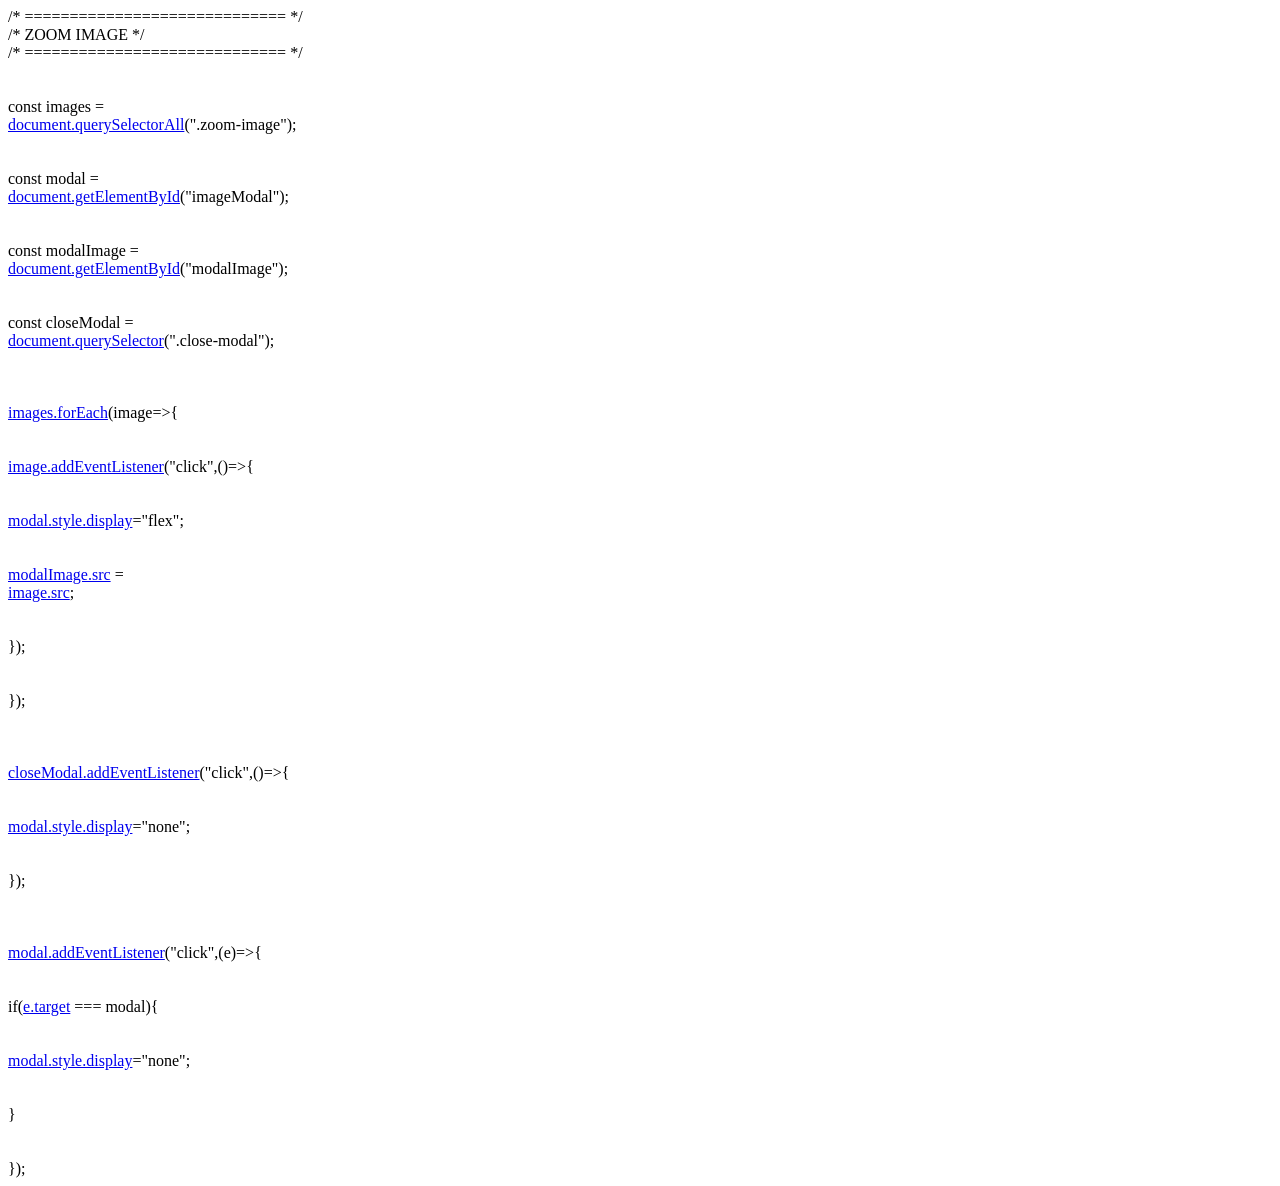
<file: JAVAS.html>
<html><head><meta http-equiv="Content-Type" content="text/html; charset=UTF-8"/></head><body>/* ============================= */<br>/* ZOOM IMAGE */<br>/* ============================= */<br><br><br>const images =<br><a href="http://document.querySelectorAll">document.querySelectorAll</a>(".zoom-image");<br><br><br>const modal =<br><a href="http://document.getElementById">document.getElementById</a>("imageModal");<br><br><br>const modalImage =<br><a href="http://document.getElementById">document.getElementById</a>("modalImage");<br><br><br>const closeModal =<br><a href="http://document.querySelector">document.querySelector</a>(".close-modal");<br><br><br><br><a href="http://images.forEach">images.forEach</a>(image=&gt;{<br><br><br><a href="http://image.addEventListener">image.addEventListener</a>("click",()=&gt;{<br><br><br><a href="http://modal.style.display">modal.style.display</a>="flex";<br><br><br><a href="http://modalImage.src">modalImage.src</a> =<br><a href="http://image.src">image.src</a>;<br><br><br>});<br><br><br>});<br><br><br><br><a href="http://closeModal.addEventListener">closeModal.addEventListener</a>("click",()=&gt;{<br><br><br><a href="http://modal.style.display">modal.style.display</a>="none";<br><br><br>});<br><br><br><br><a href="http://modal.addEventListener">modal.addEventListener</a>("click",(e)=&gt;{<br><br><br>if(<a href="http://e.target">e.target</a> === modal){<br><br><br><a href="http://modal.style.display">modal.style.display</a>="none";<br><br><br>}<br><br><br>});</body></html>
</file>
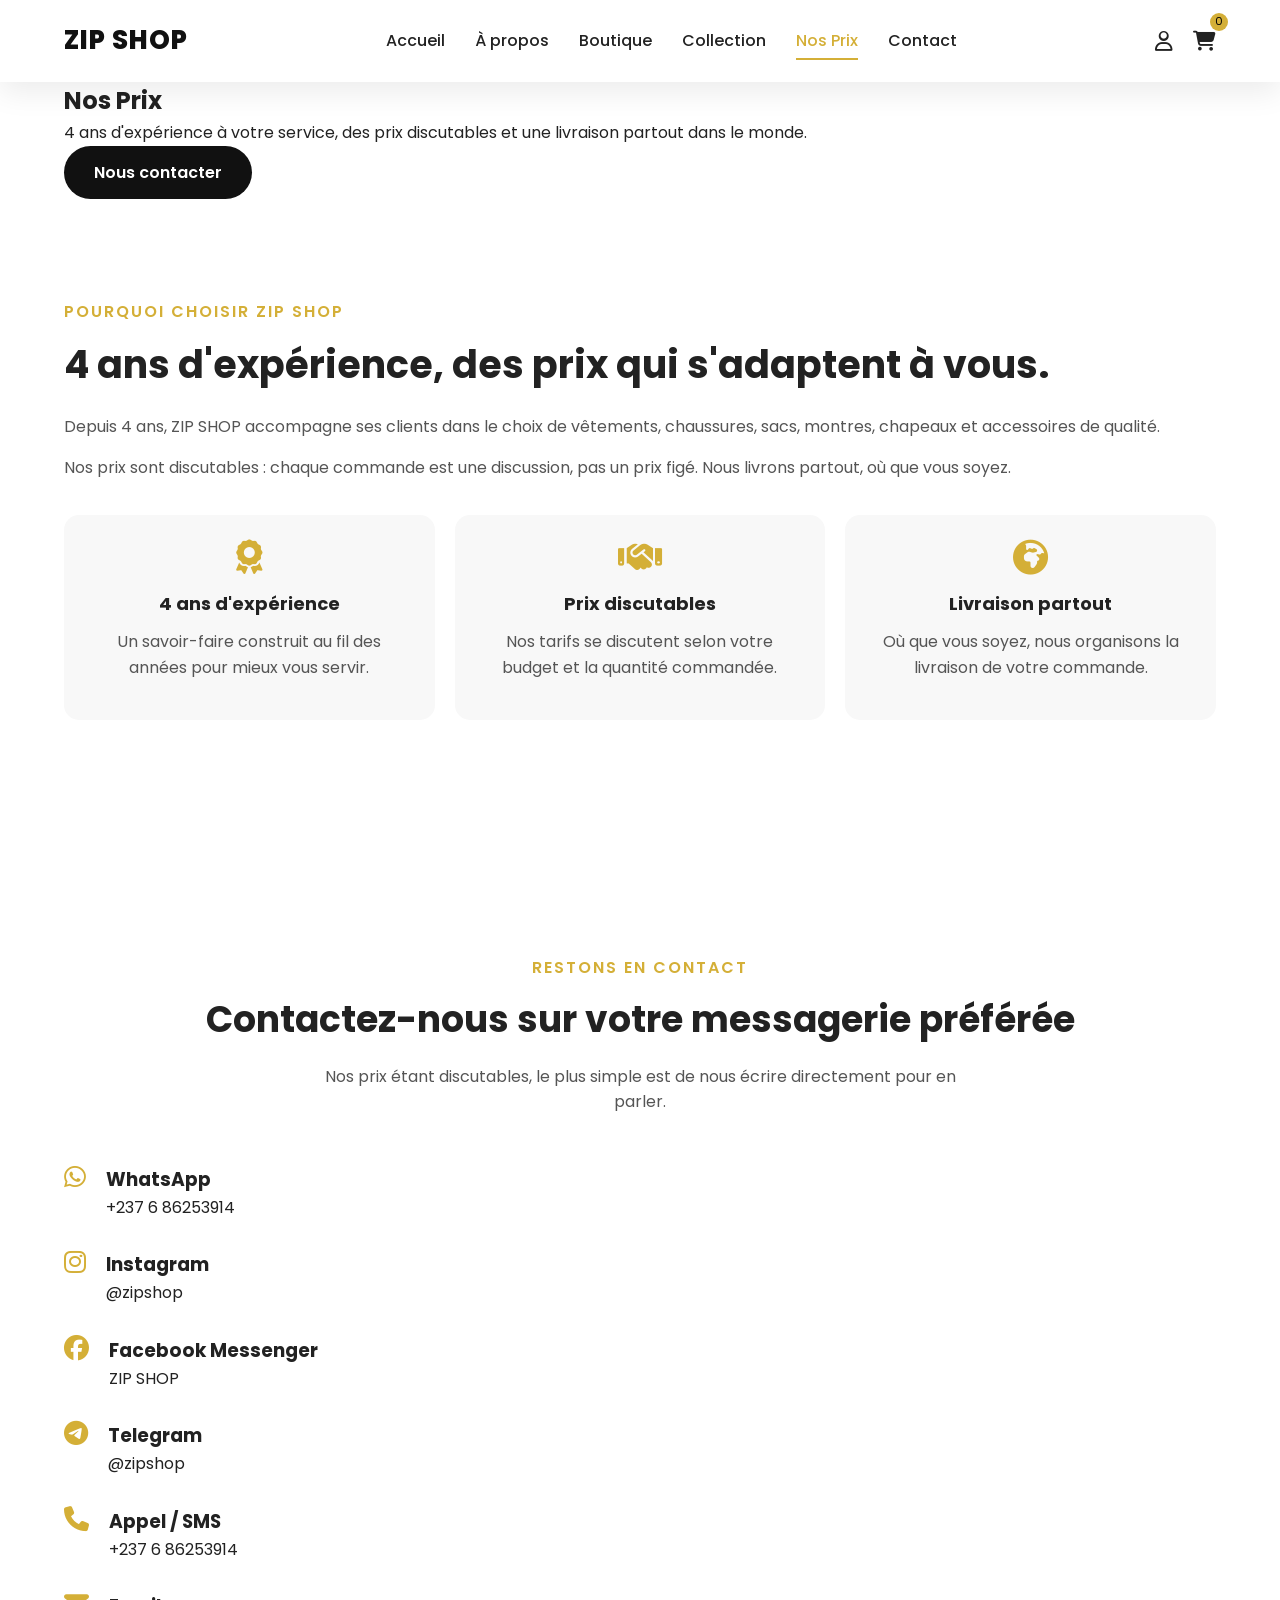
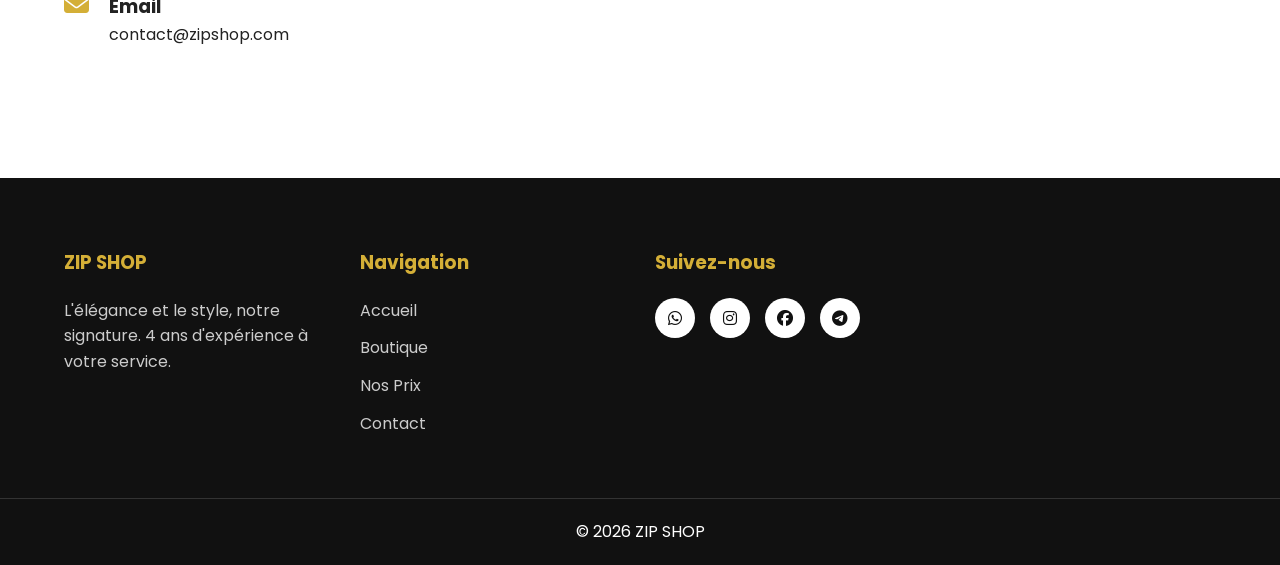
<file: prix.html>
<!DOCTYPE html>

<html lang="fr">


<head>

<meta charset="UTF-8">

<meta name="viewport" content="width=device-width, initial-scale=1.0">

<title>
Nos Prix | ZIP SHOP
</title>

<meta
    name="description"
    content="ZIP SHOP - 4 ans d'expérience, des prix discutables et une livraison partout dans le monde. Contactez-nous sur WhatsApp, Instagram et plus encore.">

<link rel="stylesheet" href="style.css">

<link rel="stylesheet" href="responsive.css">


<link rel="stylesheet"
href="https://cdnjs.cloudflare.com/ajax/libs/font-awesome/6.7.1/css/all.min.css">


<link href="https://fonts.googleapis.com/css2?family=Poppins:wght@300;400;500;600;700;800&display=swap"
rel="stylesheet">


</head>



<body>



<!-- ============================= -->
<!-- HEADER -->
<!-- ============================= -->


<header>


<nav>


<div class="container">



<div class="logo">


<a href="index.html">

ZIP SHOP

</a>


</div>




<ul class="menu">


<li>

<a href="index.html">

Accueil

</a>

</li>



<li>

<a href="index.html#about">

À propos

</a>

</li>



<li>

<a href="shop.html">

Boutique

</a>

</li>



<li>

<a href="gallery.html">

Collection

</a>

</li>



<li>

<a href="prix.html" class="active">

Nos Prix

</a>

</li>



<li>

<a href="index.html#contact">

Contact

</a>

</li>


</ul>




<div class="icons">


<a href="#">

<i class="fa-regular fa-user"></i>

</a>



<a href="index.html">

<i class="fa-solid fa-cart-shopping"></i>

<span class="badge">

0

</span>

</a>



</div>



</div>


</nav>


</header>
<!-- ================================= -->
<!-- BANNIERE PRIX -->
<!-- ================================= -->

<section class="shop-banner">


    <div class="container">


        <div class="shop-banner-content">


            <h1>
                Nos Prix
            </h1>


            <p>
                4 ans d'expérience à votre service, des prix
                discutables et une livraison partout dans le monde.
            </p>


            <a href="index.html#contact" class="btn btn-primary">

                Nous contacter

            </a>


        </div>


    </div>


</section>



<!-- ================================= -->
<!-- EXPERIENCE / ENGAGEMENTS -->
<!-- ================================= -->

<section class="about">

    <div class="container">

        <div class="about-content" style="width: 100%;">

            <span class="section-subtitle">
                Pourquoi choisir ZIP SHOP
            </span>

            <h2>
                4 ans d'expérience, des prix qui s'adaptent à vous.
            </h2>

            <p>
                Depuis 4 ans, ZIP SHOP accompagne ses clients dans
                le choix de vêtements, chaussures, sacs, montres,
                chapeaux et accessoires de qualité.
            </p>

            <p>
                Nos prix sont discutables : chaque commande est une
                discussion, pas un prix figé. Nous livrons partout,
                où que vous soyez.
            </p>

            <div class="about-boxes">

                <div class="about-box">

                    <i class="fa-solid fa-award"></i>

                    <h3>4 ans d'expérience</h3>

                    <p>
                        Un savoir-faire construit au fil des années
                        pour mieux vous servir.
                    </p>

                </div>

                <div class="about-box">

                    <i class="fa-solid fa-handshake"></i>

                    <h3>Prix discutables</h3>

                    <p>
                        Nos tarifs se discutent selon votre budget
                        et la quantité commandée.
                    </p>

                </div>

                <div class="about-box">

                    <i class="fa-solid fa-earth-africa"></i>

                    <h3>Livraison partout</h3>

                    <p>
                        Où que vous soyez, nous organisons la
                        livraison de votre commande.
                    </p>

                </div>

            </div>

        </div>

    </div>

</section>



<!-- ================================= -->
<!-- CONTACT / RESEAUX -->
<!-- ================================= -->

<section class="contact" id="contact-prix">

    <div class="container">

        <div class="section-header">

            <span class="section-subtitle">
                Restons en contact
            </span>

            <h2>
                Contactez-nous sur votre messagerie préférée
            </h2>

            <p>
                Nos prix étant discutables, le plus simple est de
                nous écrire directement pour en parler.
            </p>

        </div>

        <div class="contact-container">

            <div class="contact-info">

                <div class="contact-box">

                    <i class="fa-brands fa-whatsapp"></i>

                    <div>

                        <h3>
                            WhatsApp
                        </h3>

                        <p>
                            +237 6 86253914
                        </p>

                    </div>

                </div>

                <div class="contact-box">

                    <i class="fa-brands fa-instagram"></i>

                    <div>

                        <h3>
                            Instagram
                        </h3>

                        <p>
                            @zipshop
                        </p>

                    </div>

                </div>

                <div class="contact-box">

                    <i class="fa-brands fa-facebook"></i>

                    <div>

                        <h3>
                            Facebook Messenger
                        </h3>

                        <p>
                            ZIP SHOP
                        </p>

                    </div>

                </div>

                <div class="contact-box">

                    <i class="fa-brands fa-telegram"></i>

                    <div>

                        <h3>
                            Telegram
                        </h3>

                        <p>
                            @zipshop
                        </p>

                    </div>

                </div>

                <div class="contact-box">

                    <i class="fa-solid fa-phone"></i>

                    <div>

                        <h3>
                            Appel / SMS
                        </h3>

                        <p>
                            +237 6 86253914
                        </p>

                    </div>

                </div>

                <div class="contact-box">

                    <i class="fa-solid fa-envelope"></i>

                    <div>

                        <h3>
                            Email
                        </h3>

                        <p>
                            contact@zipshop.com
                        </p>

                    </div>

                </div>

            </div>

        </div>

    </div>

</section>



<!-- ================================= -->
<!-- FOOTER -->
<!-- ================================= -->


<footer class="footer">


<div class="container footer-container">



<div class="footer-column">


<h3>

ZIP SHOP

</h3>


<p>

L'élégance et le style,
notre signature. 4 ans d'expérience
à votre service.

</p>


</div>





<div class="footer-column">


<h3>

Navigation

</h3>


<ul>

<li>
<a href="index.html">
Accueil
</a>
</li>


<li>
<a href="shop.html">
Boutique
</a>
</li>


<li>
<a href="prix.html">
Nos Prix
</a>
</li>


<li>
<a href="index.html#contact">
Contact
</a>
</li>


</ul>


</div>





<div class="footer-column">


<h3>

Suivez-nous

</h3>


<div class="social-links">


<a href="#">
<i class="fa-brands fa-whatsapp"></i>
</a>


<a href="#">
<i class="fa-brands fa-instagram"></i>
</a>


<a href="#">
<i class="fa-brands fa-facebook"></i>
</a>


<a href="#">
<i class="fa-brands fa-telegram"></i>
</a>


</div>


</div>



</div>



<div class="copyright">


<p>

© 2026 ZIP SHOP

</p>


</div>


</footer>


<script src="script.js" defer></script>


</body>


</html>
</file>
<file: style.css>
/* ========================================= */
/* RESET GENERAL */
/* ========================================= */

* {
    margin: 0;
    padding: 0;
    box-sizing: border-box;
}


html {
    scroll-behavior: smooth;
}


body {

    font-family: 'Poppins', sans-serif;

    color: #222;

    background: #fff;

    line-height: 1.6;

}



a {

    text-decoration: none;

    color: inherit;

}



ul {

    list-style: none;

}



img {

    max-width: 100%;

    display: block;

}



button,
input,
textarea {

    font-family: inherit;

}





/* ========================================= */
/* VARIABLES DU SITE */
/* ========================================= */


:root {


    --primary-color: #111;


    --secondary-color: #d4af37;


    --light-color: #f8f8f8;


    --white-color: #ffffff;


    --text-color: #555;


    --border-color: #e5e5e5;


    --transition: all 0.3s ease;


    --shadow:
    0 10px 30px rgba(0,0,0,0.08);


}





/* ========================================= */
/* CONTAINER GENERAL */
/* ========================================= */


.container {

    width: 90%;

    max-width: 1200px;

    margin: auto;

}





/* ========================================= */
/* TITRES DES SECTIONS */
/* ========================================= */


.section-header {

    text-align: center;

    margin-bottom: 50px;

}



.section-header h2 {

    font-size: 36px;

    font-weight: 700;

    margin-bottom: 15px;

}



.section-header p {

    color: var(--text-color);

    max-width: 650px;

    margin: auto;

}



.section-subtitle {

    color: var(--secondary-color);

    font-weight: 600;

    text-transform: uppercase;

    letter-spacing: 2px;

    display: block;

    margin-bottom: 10px;

}




/* ========================================= */
/* BOUTONS */
/* ========================================= */


.btn {

    display: inline-block;

    padding: 14px 30px;

    border-radius: 30px;

    font-weight: 600;

    transition: var(--transition);

    cursor: pointer;

}



.btn-primary {

    background: var(--primary-color);

    color: var(--white-color);

}



.btn-primary:hover {

    background: var(--secondary-color);

    color: #000;

}



.btn-secondary {

    border: 2px solid var(--white-color);

    color: var(--white-color);

}



.btn-secondary:hover {

    background: var(--white-color);

    color: var(--primary-color);

}
/* ========================================= */
/* TOP HEADER */
/* ========================================= */

.top-header {

    background: #111;

    color: #fff;

    padding: 10px 0;

    font-size: 14px;

}


.top-header .container {

    display: flex;

    justify-content: space-between;

    align-items: center;

}


.top-header .left,
.top-header .right {

    display: flex;

    align-items: center;

    gap: 20px;

}


.top-header a {

    color: #fff;

    transition: var(--transition);

}


.top-header a:hover {

    color: var(--secondary-color);

}




/* ========================================= */
/* NAVIGATION PRINCIPALE */
/* ========================================= */


nav {

    background: var(--white-color);

    box-shadow: var(--shadow);

    position: sticky;

    top: 0;

    z-index: 1000;

}



nav .container {

    display: flex;

    align-items: center;

    justify-content: space-between;

    padding: 20px 0;

}





/* LOGO */


.logo a {

    font-size: 26px;

    font-weight: 800;

    color: var(--primary-color);

    letter-spacing: 1px;

}



.logo a span {

    color: var(--secondary-color);

}





/* MENU */


.menu {

    display: flex;

    align-items: center;

    gap: 30px;

}



.menu li a {

    font-weight: 500;

    position: relative;

    transition: var(--transition);

}



.menu li a:hover,
.menu li a.active {

    color: var(--secondary-color);

}



.menu li a::after {

    content: "";

    position: absolute;

    width: 0;

    height: 2px;

    background: var(--secondary-color);

    bottom: -8px;

    left: 0;

    transition: var(--transition);

}



.menu li a:hover::after,
.menu li a.active::after {

    width: 100%;

}





/* ========================================= */
/* BARRE DE RECHERCHE */
/* ========================================= */


.search-box {

    display: flex;

    align-items: center;

    border: 1px solid var(--border-color);

    border-radius: 30px;

    overflow: hidden;

}



.search-box input {

    border: none;

    outline: none;

    padding: 12px 20px;

    width: 220px;

}



.search-box button {

    border: none;

    background: var(--primary-color);

    color: white;

    width: 45px;

    height: 45px;

    cursor: pointer;

}




/* ========================================= */
/* ICONES HEADER */
/* ========================================= */


.icons {

    display: flex;

    align-items: center;

    gap: 20px;

}



.icons a {

    position: relative;

    font-size: 20px;

    transition: var(--transition);

}



.icons a:hover {

    color: var(--secondary-color);

}



.badge {

    position: absolute;

    top: -12px;

    right: -12px;

    background: var(--secondary-color);

    color: #000;

    width: 18px;

    height: 18px;

    border-radius: 50%;

    font-size: 11px;

    display: flex;

    align-items: center;

    justify-content: center;

}
/* ========================================= */
/* HERO SECTION */
/* ========================================= */


.hero {

    min-height: 90vh;

    display: flex;

    align-items: center;

    position: relative;

    background:

    linear-gradient(
        rgba(0,0,0,0.55),
        rgba(0,0,0,0.55)
    ),

    url("../images/hero-background.jpg");

    background-size: cover;

    background-position: center;

    overflow: hidden;

}



.hero-container {

    display: flex;

    align-items: center;

    justify-content: space-between;

    gap: 40px;

}



.hero-content {

    width: 55%;

    color: white;

}



.hero-subtitle {

    font-size: 18px;

    color: var(--secondary-color);

    font-weight: 600;

    text-transform: uppercase;

    letter-spacing: 2px;

}



.hero-content h1 {

    font-size: 55px;

    line-height: 1.2;

    margin: 20px 0;

    font-weight: 800;

}



.hero-content p {

    font-size: 18px;

    color: #eee;

    max-width: 600px;

    margin-bottom: 35px;

}





/* BOUTONS HERO */


.hero-buttons {

    display: flex;

    gap: 20px;

}



.hero-buttons .btn {

    padding: 16px 35px;

}





/* IMAGE HERO */


.hero-image {

    width: 45%;

}



.hero-image img {

    width: 100%;

    animation: floating 3s infinite ease-in-out;

}



@keyframes floating {


    0% {

        transform: translateY(0);

    }


    50% {

        transform: translateY(-15px);

    }


    100% {

        transform: translateY(0);

    }

}





/* ========================================= */
/* MARQUES QUI DEFILENT */
/* ========================================= */


.brands {

    padding: 60px 0;

    background: var(--light-color);

    overflow: hidden;

}



.brands .section-title {

    text-align: center;

    margin-bottom: 40px;

    font-size: 32px;

}





.brands-slider {

    overflow: hidden;

    width: 100%;

}



.brand-track {

    display: flex;

    gap: 70px;

    width: max-content;

    animation: slideBrands 20s linear infinite;

}



.brand-track span {

    font-size: 30px;

    font-weight: 700;

    color: #333;

    white-space: nowrap;

    text-transform: uppercase;

}





@keyframes slideBrands {


    from {

        transform: translateX(0);

    }


    to {

        transform: translateX(-50%);

    }


}



.brand-track:hover {

    animation-play-state: paused;

}
/* ========================================= */
/* CATEGORIES */
/* ========================================= */


.categories {

    padding: 90px 0;

}



.category-container {

    display: grid;

    grid-template-columns: repeat(4, 1fr);

    gap: 25px;

}





/* CARTE CATEGORIE */


.category-card {

    position: relative;

    overflow: hidden;

    border-radius: 15px;

    height: 350px;

    cursor: pointer;

    box-shadow: var(--shadow);

}



.category-card img {

    width: 100%;

    height: 100%;

    object-fit: cover;

    transition: var(--transition);

}



.category-card::before {

    content: "";

    position: absolute;

    inset: 0;

    background: linear-gradient(

        transparent,

        rgba(0,0,0,0.7)

    );

    z-index: 1;

}



.category-card h3 {

    position: absolute;

    bottom: 60px;

    left: 30px;

    color: white;

    font-size: 28px;

    z-index: 2;

}



.category-card a {

    position: absolute;

    bottom: 25px;

    left: 30px;

    color: var(--secondary-color);

    font-weight: 600;

    z-index: 2;

}





.category-card:hover img {

    transform: scale(1.1);

}





/* ========================================= */
/* PRODUITS POPULAIRES */
/* ========================================= */


.popular-products {

    padding: 90px 0;

    background: var(--light-color);

}





.products-grid {

    display: grid;

    grid-template-columns: repeat(4, 1fr);

    gap: 25px;

}





.product-card {

    background: white;

    border-radius: 15px;

    padding: 20px;

    position: relative;

    overflow: hidden;

    box-shadow: var(--shadow);

    transition: var(--transition);

}



.product-card:hover {

    transform: translateY(-10px);

}





.product-card img {

    width: 100%;

    height: 250px;

    object-fit: cover;

    border-radius: 10px;

}





.product-card h3 {

    margin: 15px 0 10px;

    font-size: 20px;

}





.price {

    color: var(--secondary-color);

    font-size: 22px;

    font-weight: 700;

}





/* BADGES PRODUITS */


.badge.new,
.badge.sale {

    position: absolute;

    top: 20px;

    left: 20px;

    padding: 6px 15px;

    border-radius: 20px;

    font-size: 13px;

    font-weight: 600;

    z-index: 2;

}



.badge.new {

    background: #111;

    color: white;

}



.badge.sale {

    background: var(--secondary-color);

    color: black;

}





/* BOUTONS PRODUITS */


.product-buttons {

    display: flex;

    gap: 10px;

    margin-top: 20px;

}



.btn-cart {

    flex: 1;

    border: none;

    padding: 12px;

    background: #111;

    color: white;

    border-radius: 25px;

    cursor: pointer;

    transition: var(--transition);

}



.btn-cart:hover {

    background: var(--secondary-color);

    color: black;

}



.btn-favorite {

    width: 45px;

    border: 1px solid #ddd;

    background: white;

    border-radius: 50%;

    cursor: pointer;

}
/* ========================================= */
/* SECTION A PROPOS */
/* ========================================= */


.about {

    padding: 100px 0;

}



.about .container {

    display: flex;

    align-items: center;

    gap: 60px;

}



.about-image {

    width: 45%;

}



.about-image img {

    width: 100%;

    border-radius: 20px;

    box-shadow: var(--shadow);

}



.about-content {

    width: 55%;

}



.about-content h2 {

    font-size: 38px;

    line-height: 1.3;

    margin: 15px 0 25px;

}



.about-content p {

    color: var(--text-color);

    margin-bottom: 15px;

}





/* BOITES AVANTAGES */


.about-boxes {

    display: grid;

    grid-template-columns: repeat(3,1fr);

    gap: 20px;

    margin: 35px 0;

}



.about-box {

    padding: 25px;

    background: var(--light-color);

    border-radius: 15px;

    text-align: center;

}



.about-box i {

    font-size: 35px;

    color: var(--secondary-color);

    margin-bottom: 15px;

}



.about-box h3 {

    font-size: 18px;

    margin-bottom: 10px;

}







/* ========================================= */
/* BOUTIQUE ET FILTRES */
/* ========================================= */


.shop {

    padding: 100px 0;

    background: #fafafa;

}




.shop-filter {

    display: flex;

    justify-content: center;

    flex-wrap: wrap;

    gap: 15px;

    margin-bottom: 50px;

}



.shop-filter button {

    padding: 12px 25px;

    border-radius: 30px;

    border: 1px solid var(--border-color);

    background: white;

    cursor: pointer;

    transition: var(--transition);

}



.shop-filter button:hover,
.shop-filter button.active {

    background: var(--primary-color);

    color: white;

}





/* GRILLE PRODUITS BOUTIQUE */


.shop-products {

    display: grid;

    grid-template-columns: repeat(3,1fr);

    gap: 30px;

}





.shop-card {

    background: white;

    border-radius: 20px;

    overflow: hidden;

    box-shadow: var(--shadow);

    transition: var(--transition);

}



.shop-card:hover {

    transform: translateY(-8px);

}



.shop-card img {

    width: 100%;

    height: 300px;

    object-fit: cover;

}



.shop-content {

    padding: 25px;

}



.shop-content .category {

    color: var(--secondary-color);

    font-size: 14px;

    font-weight: 600;

}



.shop-content h3 {

    margin: 10px 0;

    font-size: 22px;

}



.rating {

    margin-bottom: 10px;

}



.shop-buttons {

    display: flex;

    gap: 10px;

    margin-top: 20px;

}



.cart-btn,
.details-btn {

    flex: 1;

    padding: 12px;

    border-radius: 25px;

    cursor: pointer;

    transition: var(--transition);

}



.cart-btn {

    background: #111;

    color: white;

    border: none;

}



.cart-btn:hover {

    background: var(--secondary-color);

    color: black;

}



.details-btn {

    background: white;

    border: 1px solid #111;

}



.details-btn:hover {

    background: #111;

    color: white;

}
/* ========================================= */
/* PROMOTION */
/* ========================================= */


.promotion {

    padding: 100px 0;

    background: #111;

    color: white;

}



.promotion .container {

    display: flex;

    align-items: center;

    justify-content: space-between;

    gap: 50px;

}



.promotion-content {

    width: 55%;

}



.offer {

    color: var(--secondary-color);

    font-weight: 700;

    letter-spacing: 2px;

}



.promotion h2 {

    font-size: 45px;

    margin: 20px 0;

}



.promotion p {

    color: #ddd;

    margin-bottom: 30px;

}



.promotion-image {

    width: 40%;

}



.promotion-image img {

    width: 100%;

}





/* ========================================= */
/* COMPTE A REBOURS */
/* ========================================= */


.countdown {

    display: flex;

    gap: 15px;

    margin: 30px 0;

}



.time-box {

    background: white;

    color: #111;

    width: 80px;

    height: 80px;

    border-radius: 10px;

    display: flex;

    flex-direction: column;

    justify-content: center;

    align-items: center;

}



.time-box h3 {

    font-size: 25px;

}



.time-box span {

    font-size: 12px;

}





/* ========================================= */
/* SERVICES */
/* ========================================= */


.services {

    padding: 70px 0;

}



.services .container {

    display: grid;

    grid-template-columns: repeat(4,1fr);

    gap: 25px;

}



.service-card {

    text-align: center;

    padding: 30px;

    background: white;

    border-radius: 15px;

    box-shadow: var(--shadow);

}



.service-card i {

    font-size: 35px;

    color: var(--secondary-color);

    margin-bottom: 15px;

}



.service-card h3 {

    margin-bottom: 10px;

}





/* ========================================= */
/* TEMOIGNAGES */
/* ========================================= */


.testimonials {

    padding: 100px 0;

    background: var(--light-color);

}



.testimonial-container {

    display: grid;

    grid-template-columns: repeat(3,1fr);

    gap: 30px;

}



.testimonial-card {

    background: white;

    padding: 30px;

    text-align: center;

    border-radius: 15px;

    box-shadow: var(--shadow);

}



.client-image img {

    width: 80px;

    height: 80px;

    border-radius: 50%;

    object-fit: cover;

    margin: auto;

}



.testimonial-card p {

    margin: 20px 0;

    color: var(--text-color);

}



.stars {

    color: var(--secondary-color);

}
/* ========================================= */
/* STATISTIQUES */
/* ========================================= */


.statistics {

    padding: 80px 0;

}



.statistics .container {

    display: grid;

    grid-template-columns: repeat(4,1fr);

    gap: 25px;

}



.stat-box {

    text-align: center;

    padding: 30px;

    background: white;

    box-shadow: var(--shadow);

    border-radius: 15px;

}



.stat-box i {

    font-size: 35px;

    color: var(--secondary-color);

    margin-bottom: 15px;

}



.stat-box h3 {

    font-size: 35px;

    margin-bottom: 10px;

}





/* ========================================= */
/* BLOG */
/* ========================================= */


.blog {

    padding: 100px 0;

    background: #fafafa;

}



.blog-container {

    display: grid;

    grid-template-columns: repeat(3,1fr);

    gap: 30px;

}



.blog-card {

    background: white;

    border-radius: 15px;

    overflow: hidden;

    box-shadow: var(--shadow);

}



.blog-image img {

    width: 100%;

    height: 250px;

    object-fit: cover;

}



.blog-content {

    padding: 25px;

}



.blog-content span {

    color: var(--secondary-color);

    font-weight: 600;

}



.blog-content h3 {

    margin: 15px 0;

}



.blog-content a {

    color: var(--primary-color);

    font-weight: 600;

}





/* ========================================= */
/* NEWSLETTER */
/* ========================================= */


.newsletter {

    padding: 70px 0;

    background: #111;

    color: white;

}



.newsletter .container {

    display: flex;

    justify-content: space-between;

    align-items: center;

    gap: 30px;

}



.newsletter-form {

    display: flex;

}



.newsletter-form input {

    width: 300px;

    padding: 15px;

    border: none;

    outline: none;

}



.newsletter-form button {

    padding: 15px 30px;

    border: none;

    background: var(--secondary-color);

    cursor: pointer;

}
/* ========================================= */
/* CONTACT */
/* ========================================= */


.contact {

    padding: 100px 0;

}



.contact-container {

    display: flex;

    gap: 50px;

}



.contact-info {

    width: 40%;

}



.contact-box {

    display: flex;

    gap: 20px;

    margin-bottom: 30px;

}



.contact-box i {

    font-size: 25px;

    color: var(--secondary-color);

}



.contact-form {

    width: 60%;

}



.input-group {

    margin-bottom: 20px;

}



.input-group input,
.input-group textarea {

    width: 100%;

    padding: 15px;

    border: 1px solid #ddd;

    border-radius: 10px;

    outline: none;

}





/* ========================================= */
/* FOOTER */
/* ========================================= */


.footer {

    background: #111;

    color: white;

    padding-top: 70px;

}



.footer-container {

    display: grid;

    grid-template-columns: repeat(4,1fr);

    gap: 30px;

}



.footer-column h3 {

    margin-bottom: 20px;

    color: var(--secondary-color);

}



.footer-column p {

    color: #ccc;

}



.footer-column ul li {

    margin-bottom: 12px;

}



.footer-column ul li a {

    color: #ccc;

}



.social-links {

    display: flex;

    gap: 15px;

    margin-top: 20px;

}



.social-links a {

    width: 40px;

    height: 40px;

    border-radius: 50%;

    background: white;

    color: #111;

    display: flex;

    justify-content: center;

    align-items: center;

}



.payment-methods {

    display: flex;

    gap: 15px;

    font-size: 35px;

}



.copyright {

    text-align: center;

    margin-top: 50px;

    padding: 20px;

    border-top: 1px solid #333;

}
/* ========================================= */
/* ANIMATIONS GENERALES */
/* ========================================= */


.product-card,
.shop-card,
.category-card,
.service-card,
.blog-card,
.stat-box {

    transition: var(--transition);

}



.product-card:hover,
.shop-card:hover,
.service-card:hover,
.blog-card:hover,
.stat-box:hover {

    box-shadow:
    0 15px 40px rgba(0,0,0,0.15);

}





/* APPARITION DES ELEMENTS */


@keyframes fadeUp {


    from {

        opacity: 0;

        transform: translateY(30px);

    }


    to {

        opacity: 1;

        transform: translateY(0);

    }

}



.hero-content,
.hero-image {

    animation: fadeUp 1s ease;

}





/* SELECTION TEXTE */


::selection {

    background: var(--secondary-color);

    color: black;

}


/* ============================= */
/* MODAL ZOOM IMAGE */
/* ============================= */

.image-modal {

    display: none;
    position: fixed;
    top: 0;
    left: 0;
    width: 100%;
    height: 100%;
    background: rgba(0, 0, 0, 0.85);
    z-index: 9999;
    align-items: center;
    justify-content: center;

}

.image-modal img {

    max-width: 90%;
    max-height: 85%;
    border-radius: 10px;

}

.close-modal {

    position: absolute;
    top: 25px;
    right: 35px;
    color: #fff;
    font-size: 40px;
    font-weight: bold;
    cursor: pointer;
    line-height: 1;

}

.zoom-image {

    cursor: zoom-in;

}

/* ========================================= */
/* PANNEAU REPLIABLE (MENU + RECHERCHE + ICONES) */
/* ========================================= */

.nav-collapse {

    display: flex;
    align-items: center;
    gap: 30px;

}

/* ========================================= */
/* BOUTON HAMBURGER (cache sur ordinateur) */
/* ========================================= */

.hamburger {

    display: none;
    background: none;
    border: none;
    font-size: 24px;
    color: var(--primary-color);
    cursor: pointer;

}

/* ========================================= */
/* MENU TROIS POINTS */
/* ========================================= */

.more-menu {

    position: relative;

}

.more-btn {

    background: none;
    border: none;
    font-size: 20px;
    color: var(--primary-color);
    cursor: pointer;
    padding: 6px 10px;
    transition: var(--transition);

}

.more-btn:hover {

    color: var(--secondary-color);

}

.more-dropdown {

    display: none;
    position: absolute;
    top: 130%;
    right: 0;
    background: var(--white-color);
    box-shadow: var(--shadow);
    border-radius: 10px;
    min-width: 230px;
    padding: 8px;
    z-index: 2000;

}

.more-dropdown.active {

    display: block;

}

.more-dropdown a {

    display: flex;
    align-items: center;
    gap: 10px;
    padding: 12px 14px;
    border-radius: 6px;
    color: var(--primary-color);
    font-size: 14px;
    transition: var(--transition);

}

.more-dropdown a:hover {

    background: var(--light-color);
    color: var(--secondary-color);

}

.translate-item {

    display: flex;
    align-items: center;
    gap: 10px;
    padding: 10px 14px;

}

.translate-item i {

    color: var(--primary-color);

}

.translate-item select {

    flex: 1;
    border: 1px solid var(--border-color);
    border-radius: 6px;
    padding: 8px;
    font-family: inherit;
    font-size: 14px;
    background: var(--white-color);
    cursor: pointer;

}

/* ========================================= */
/* BOUTONS SECTION A PROPOS */
/* ========================================= */

.about-buttons {

    display: flex;
    gap: 15px;
    flex-wrap: wrap;

}

/* ========================================= */
/* MESSAGE "AUCUN RESULTAT" POUR LA RECHERCHE */
/* ========================================= */

.no-results {

    text-align: center;
    padding: 40px 20px;
    color: var(--text-color);
    font-size: 16px;
    width: 100%;

}
</file>
<file: responsive.css>
/* ========================================= */
/* TABLETTES */
/* ========================================= */


@media screen and (max-width: 992px) {



.container {

    width: 92%;

}



/* MENU */


.menu {

    gap: 15px;

}



.menu li a {

    font-size: 14px;

}



/* HERO */


.hero-container {

    flex-direction: column;

    text-align: center;

}



.hero-content,
.hero-image {

    width: 100%;

}



.hero-content h1 {

    font-size: 42px;

}



.hero-buttons {

    justify-content: center;

}





/* CATEGORIES */


.category-container {

    grid-template-columns: repeat(2,1fr);

}





/* PRODUITS */


.products-grid {

    grid-template-columns: repeat(2,1fr);

}





/* A PROPOS */


.about .container {

    flex-direction: column;

}



.about-image,
.about-content {

    width: 100%;

}



.about-boxes {

    grid-template-columns: repeat(2,1fr);

}





/* BOUTIQUE */


.shop-products {

    grid-template-columns: repeat(2,1fr);

}





/* PROMOTION */


.promotion .container {

    flex-direction: column;

    text-align: center;

}



.promotion-content,
.promotion-image {

    width: 100%;

}





/* SERVICES */


.services .container {

    grid-template-columns: repeat(2,1fr);

}





/* TEMOIGNAGES */


.testimonial-container {

    grid-template-columns: repeat(2,1fr);

}





/* BLOG */


.blog-container {

    grid-template-columns: repeat(2,1fr);

}





/* CONTACT */


.contact-container {

    flex-direction: column;

}



.contact-info,
.contact-form {

    width: 100%;

}





/* FOOTER */


.footer-container {

    grid-template-columns: repeat(2,1fr);

}


}
/* ========================================= */
/* TELEPHONES */
/* ========================================= */


@media screen and (max-width: 600px) {



.container {

    width: 94%;

}



/* HEADER */
/* La nav reste sur une ligne (logo + hamburger + trois-points) : */
/* elle ne prend plus toute la hauteur de l'ecran au chargement. */


nav .container {

    flex-direction: row;

    flex-wrap: nowrap;

    justify-content: space-between;

    gap: 10px;

}



.logo a {

    font-size: 20px;

}



/* Le panneau (menu + recherche + icones) est cache par defaut */
/* et s'affiche en tiroir sous la nav quand on tape sur le hamburger. */

.nav-collapse {

    display: none;

    position: absolute;

    top: 100%;

    left: 0;

    width: 100%;

    flex-direction: column;

    align-items: stretch;

    gap: 20px;

    background: var(--white-color);

    box-shadow: var(--shadow);

    padding: 20px 5%;

    max-height: 80vh;

    overflow-y: auto;

}



.nav-collapse.active {

    display: flex;

}



.menu {

    flex-direction: column;

    gap: 15px;

    width: 100%;

    text-align: center;

}



.search-box {

    width: 100%;

}



.search-box input {

    width: 100%;

}



.icons {

    justify-content: center;

}



.hamburger {

    display: block;

}





/* HERO */


.hero {

    min-height: auto;

    padding: 80px 0;

}



.hero-content h1 {

    font-size: 32px;

}



.hero-content p {

    font-size: 15px;

}



.hero-buttons {

    flex-direction: column;

    align-items: center;

}



.hero-buttons .btn {

    width: 100%;

}





/* MARQUES */


.brand-track span {

    font-size: 20px;

}





/* CATEGORIES */


.category-container {

    grid-template-columns: 1fr;

}



.category-card {

    height: 300px;

}





/* PRODUITS */


.products-grid {

    grid-template-columns: 1fr;

}



.product-card img {

    height: 220px;

}





/* A PROPOS */


.about-content h2 {

    font-size: 28px;

}



.about-boxes {

    grid-template-columns: 1fr;

}





/* BOUTIQUE */


.shop-products {

    grid-template-columns: 1fr;

}



.shop-filter {

    flex-direction: column;

    align-items: center;

}



.shop-filter button {

    width: 90%;

}





/* PROMOTION */


.promotion h2 {

    font-size: 32px;

}



.countdown {

    justify-content: center;

    flex-wrap: wrap;

}



.time-box {

    width: 70px;

    height: 70px;

}





/* SERVICES */


.services .container {

    grid-template-columns: 1fr;

}





/* TEMOIGNAGES */


.testimonial-container {

    grid-template-columns: 1fr;

}





/* STATISTIQUES */


.statistics .container {

    grid-template-columns: 1fr;

}





/* BLOG */


.blog-container {

    grid-template-columns: 1fr;

}





/* NEWSLETTER */


.newsletter .container {

    flex-direction: column;

    text-align: center;

}



.newsletter-form {

    width: 100%;

    flex-direction: column;

}



.newsletter-form input,
.newsletter-form button {

    width: 100%;

}





/* CONTACT */


.contact-box {

    flex-direction: column;

}





/* FOOTER */


.footer-container {

    grid-template-columns: 1fr;

    text-align: center;

}



.social-links {

    justify-content: center;

}



.payment-methods {

    justify-content: center;

}



}
/* ========================================= */
/* PETITS TELEPHONES */
/* ========================================= */


@media screen and (max-width: 400px) {



.hero-content h1 {

    font-size: 26px;

}



.section-header h2 {

    font-size: 26px;

}



.btn {

    padding: 12px 20px;

}



.shop-content h3 {

    font-size: 18px;

}



.countdown {

    gap: 8px;

}



.time-box {

    width: 60px;

    height: 60px;

}



}
</file>
